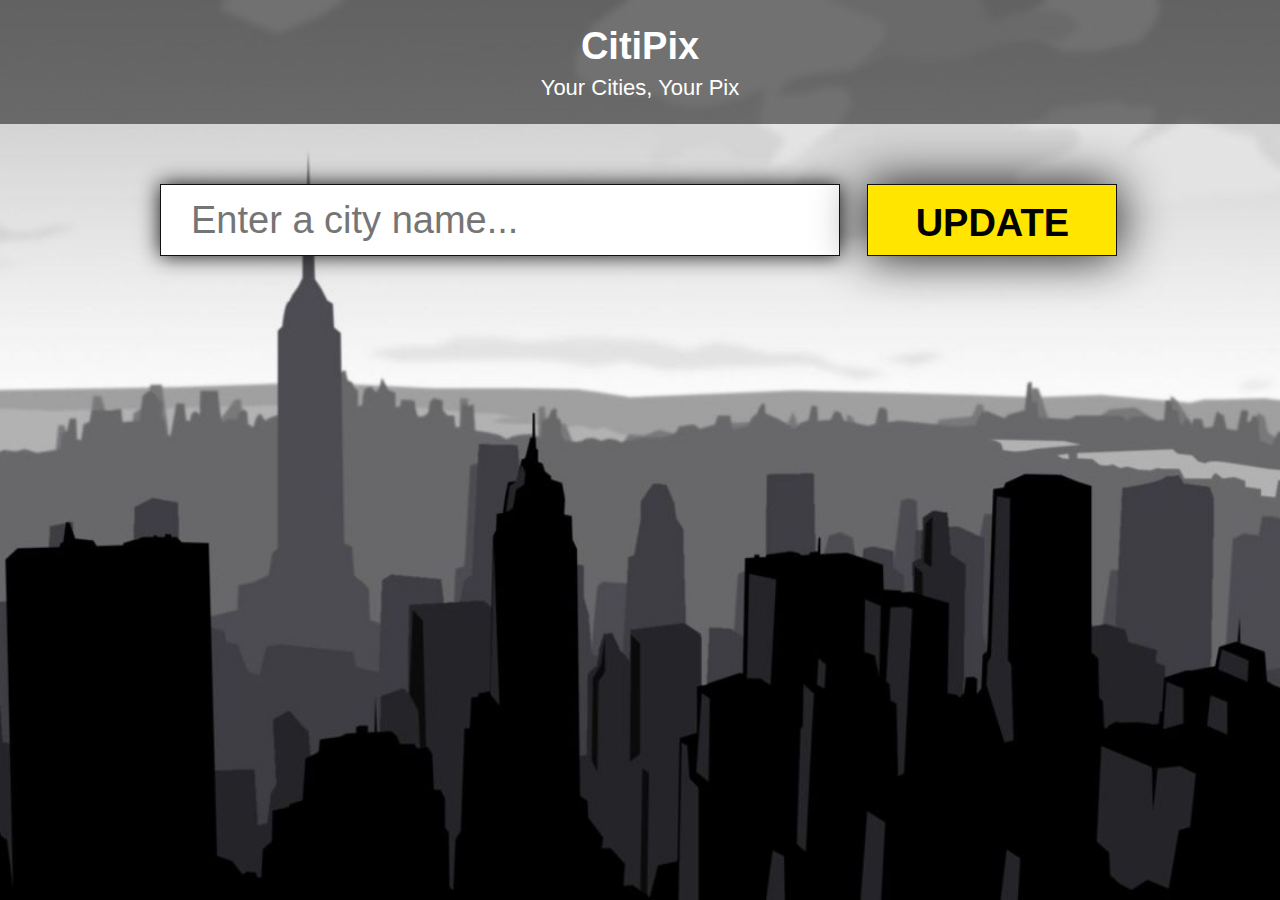
<file: Assignment #5/index.html>
<!DOCTYPE html>
<html lang="en">
<head>
  <meta charset="utf-8">

    <title>City Background</title>
    <link rel="stylesheet" href="css/reset.css">
    <link rel="stylesheet" href="css/style.css">
    <script src="http://ajax.googleapis.com/ajax/libs/jquery/2.1.3/jquery.min.js"></script>
    <script type="text/javascript" src="js/app.js"></script>
</head>

<body>
  <header>
    <div class="title">
      <h1>CitiPix</h1>
      <p>Your Cities, Your Pix</p>
    </div>
  </header>
    <div class="container">
      <form>
        <input type="text" id="city-type" placeholder="Enter a city name...">
        <input type="submit" value="Update" id="submit-btn">
      </form>
    </div>

</body>
</html>
</file>
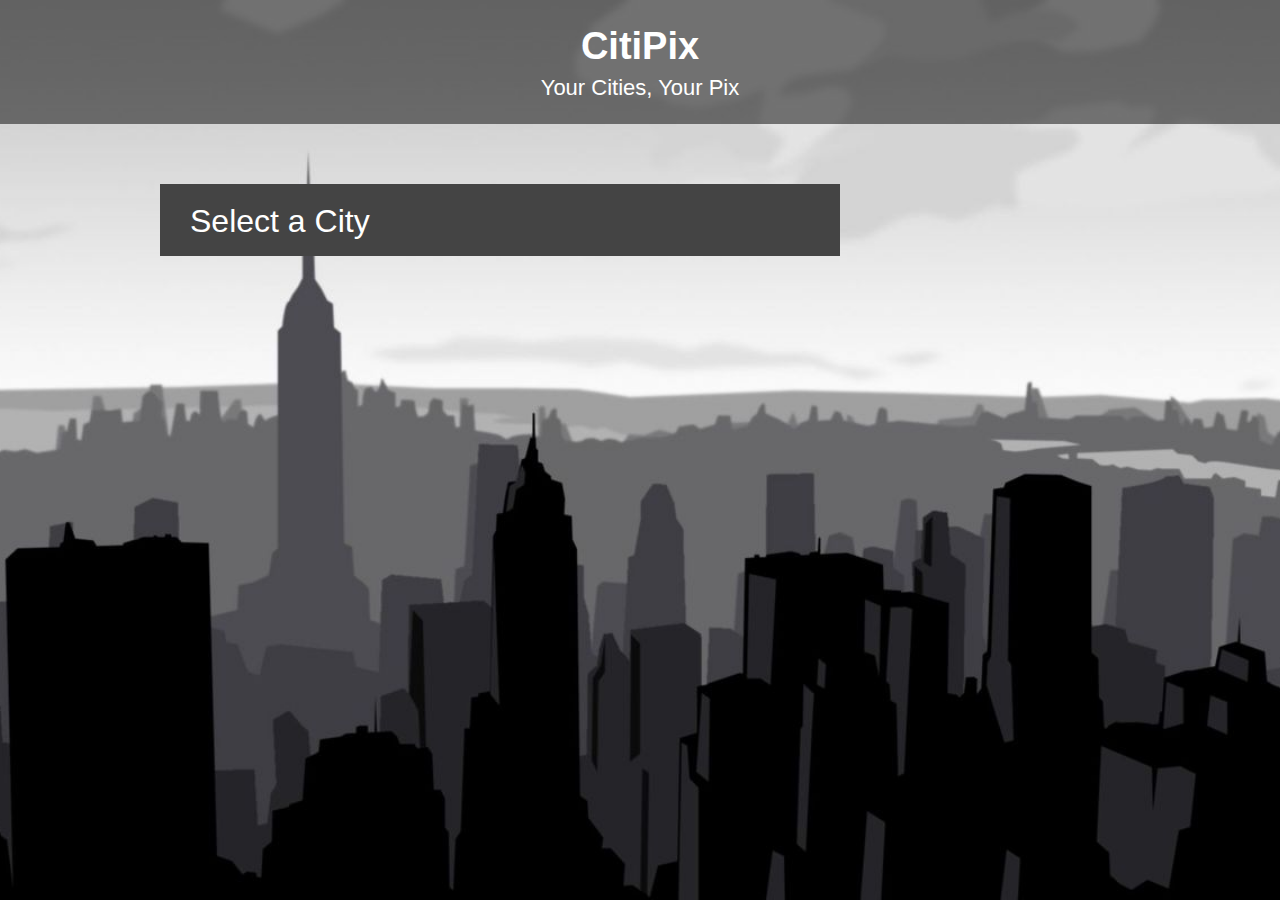
<file: Assignment #6/index.html>
<!DOCTYPE html>
<html lang="en">
<head>
  <meta charset="utf-8">
  <meta name="description" content="Your description goes here">
  <meta name="keywords" content="one, two, three">

  <title>City Background</title>

  <!-- external CSS link -->
  <link rel="stylesheet" href="css/reset.css">
  <link rel="stylesheet" href="css/style.css">
  <script src="js/jquery.js"></script>
  <script type="text/javascript" src="js/index.js"></script>

</head>
<body>
  <header>
    <div class="title">
    <h1>CitiPix</h1>
    <p>Your Cities, Your Pix</p>
    </div>
  </header>
  <div class="container">
    <form>
      <select id="city-type">
        <option>Select a City</option>
      </select>
    </form>
  </div>
  
</body>
</html>
</file>
<file: Assignment #5/css/style.css>
/* Box Model Hack */
* {
     -moz-box-sizing: border-box; /* Firexfox */
     -webkit-box-sizing: border-box; /* Safari/Chrome/iOS/Android */
     box-sizing: border-box; /* IE */
}

/* Clear fix hack */
.clearfix:after {
     content: ".";
     display: block;
     clear: both;
     visibility: hidden;
     line-height: 0;
     height: 0;
}

.clear {
  clear: both;
}

.alignright {
  float: right;
  padding: 0 0 10px 10px; /* note the padding around a right floated image */
}

.alignleft {
  float: left;
  padding: 0 10px 10px 0; /* note the padding around a left floated image */
}

/******************************************
/* BASE STYLES
/*******************************************/

body {
  color: #000;
  font-size: 12px;
  line-height: 1.4;
  font-family: Helvetica, Arial, sans-serif;
  background: url(../images/citipix_skyline.jpg) no-repeat center center fixed;
  -webkit-background-size: cover;
  -moz-background-size: cover;
  -o-background-size: cover;
  background-size: cover;
}


/******************************************
/* LAYOUT
/*******************************************/

/* Center the container */
.container {
  width: 960px;
  margin: auto;
  padding-top: 5em;
}

header {
  background: rgba(0,0,0, .5);
  padding: 20px 0;
}

.title {
  text-align: center;
  color: #fff;
  font-size: 38px;
  font-weight: bold;
  font-family: helvetica, arial, sans-serif;
}

.title p {
  font-size: 22px;
  font-weight: normal
}

#city-type {
  color: #6b6b6c;
  font-size: 38px;
  background: #fff;
  border: 1px solid #111;
  padding: 0px 30px;
  display: inline-block;
  width: 680px;
  margin-right: 24px;
  font-family: helvetica, arial, sans-serif;
  height: 72px;
  line-height: 74px;
  vertical-align: middle;
  box-shadow: #111 0 0 20px;
}
#submit-btn {
  background: #ffe500;
  color: #000;
  font-size: 38px;
  font-weight: bold;
  text-transform: uppercase;
  border: 1px solid #111;
  text-align: center;
  display: inline-block;
  width: 250px;
  height: 72px;
  line-height: 74px;
  vertical-align: middle;
  box-shadow: #111 0 0 50px;
  font-family: helvetica, arial, sans-serif;
  cursor: pointer;
}
#submit-btn:hover {
  background: #fff600;
}

.nyc {
  background-image: url(../images/nyc.jpg)
}
.sf {
  background-image: url(../images/sf.jpg)
}
.la {
  background-image: url(../images/la.jpg)
}
.austin {
  background-image: url(../images/austin.jpg)
}
.sydney {
  background-image: url(../images/sydney.jpg)
}
</file>
<file: Assignment #6/css/style.css>
/******************************************
/* SETUP
/*******************************************/

/* Box Model Hack */
* {
     -moz-box-sizing: border-box; /* Firexfox */
     -webkit-box-sizing: border-box; /* Safari/Chrome/iOS/Android */
     box-sizing: border-box; /* IE */
}

/* Clear fix hack */
.clearfix:after {
     content: ".";
     display: block;
     clear: both;
     visibility: hidden;
     line-height: 0;
     height: 0;
}

.clear {
  clear: both;
}

.alignright {
  float: right;
  padding: 0 0 10px 10px; /* note the padding around a right floated image */
}

.alignleft {
  float: left;
  padding: 0 10px 10px 0; /* note the padding around a left floated image */
}



/******************************************
/* BASE STYLES
/*******************************************/

body {
  color: #000;
  font-size: 12px;
  line-height: 1.4;
  font-family: Helvetica, Arial, sans-serif;
  background: url(../images/citipix_skyline.jpg) no-repeat center center fixed;
  -webkit-background-size: cover;
  -moz-background-size: cover;
  -o-background-size: cover;
  background-size: cover;
}


/******************************************
/* LAYOUT
/*******************************************/

/* Center the container */
.container {
  width: 960px;
  margin: auto;
  padding-top: 5em;

}


header {
  background: rgba(0,0,0, .5);
  padding: 20px 0;
}

.title {
  text-align: center;
  color: #fff;
  font-size: 38px;
  font-weight: bold;
  font-family: helvetica, arial, sans-serif;
}

.title p {
  font-size: 22px;
  font-weight: normal
}

#city-type {
  overflow: hidden;
  color: white;
  font: 32px Helvetica;
  background: #444;
  border: 0px;
  padding: 0px 30px;
  display: inline-block;
  width: 680px;
  margin-right: 24px;
  -webkit-appearance: none;
  height: 72px;
  line-height: 74px;
  vertical-align: middle;
  
}
#submit-btn {
  background: #ffe500;
  color: #000;
  font-size: 38px;
  font-weight: bold;
  text-transform: uppercase;
  border: 1px solid #111;
  text-align: center;
  display: inline-block;
  width: 250px;
  height: 72px;
  line-height: 74px;
  vertical-align: middle;
  box-shadow: #111 0 0 50px;
  font-family: helvetica, arial, sans-serif;
  cursor: pointer;
}

#submit-btn:hover {
  background: #fff600;
}

.nyc {
  background-image: url('../images/nyc.jpg')
}
.sf {
  background-image: url('../images/sf.jpg')
}
.la {
  background-image: url('../images/la.jpg')
}
.austin {
  background-image: url('../images/austin.jpg')
}
.sydney {
  background-image: url('../images/sydney.jpg')
}
</file>
